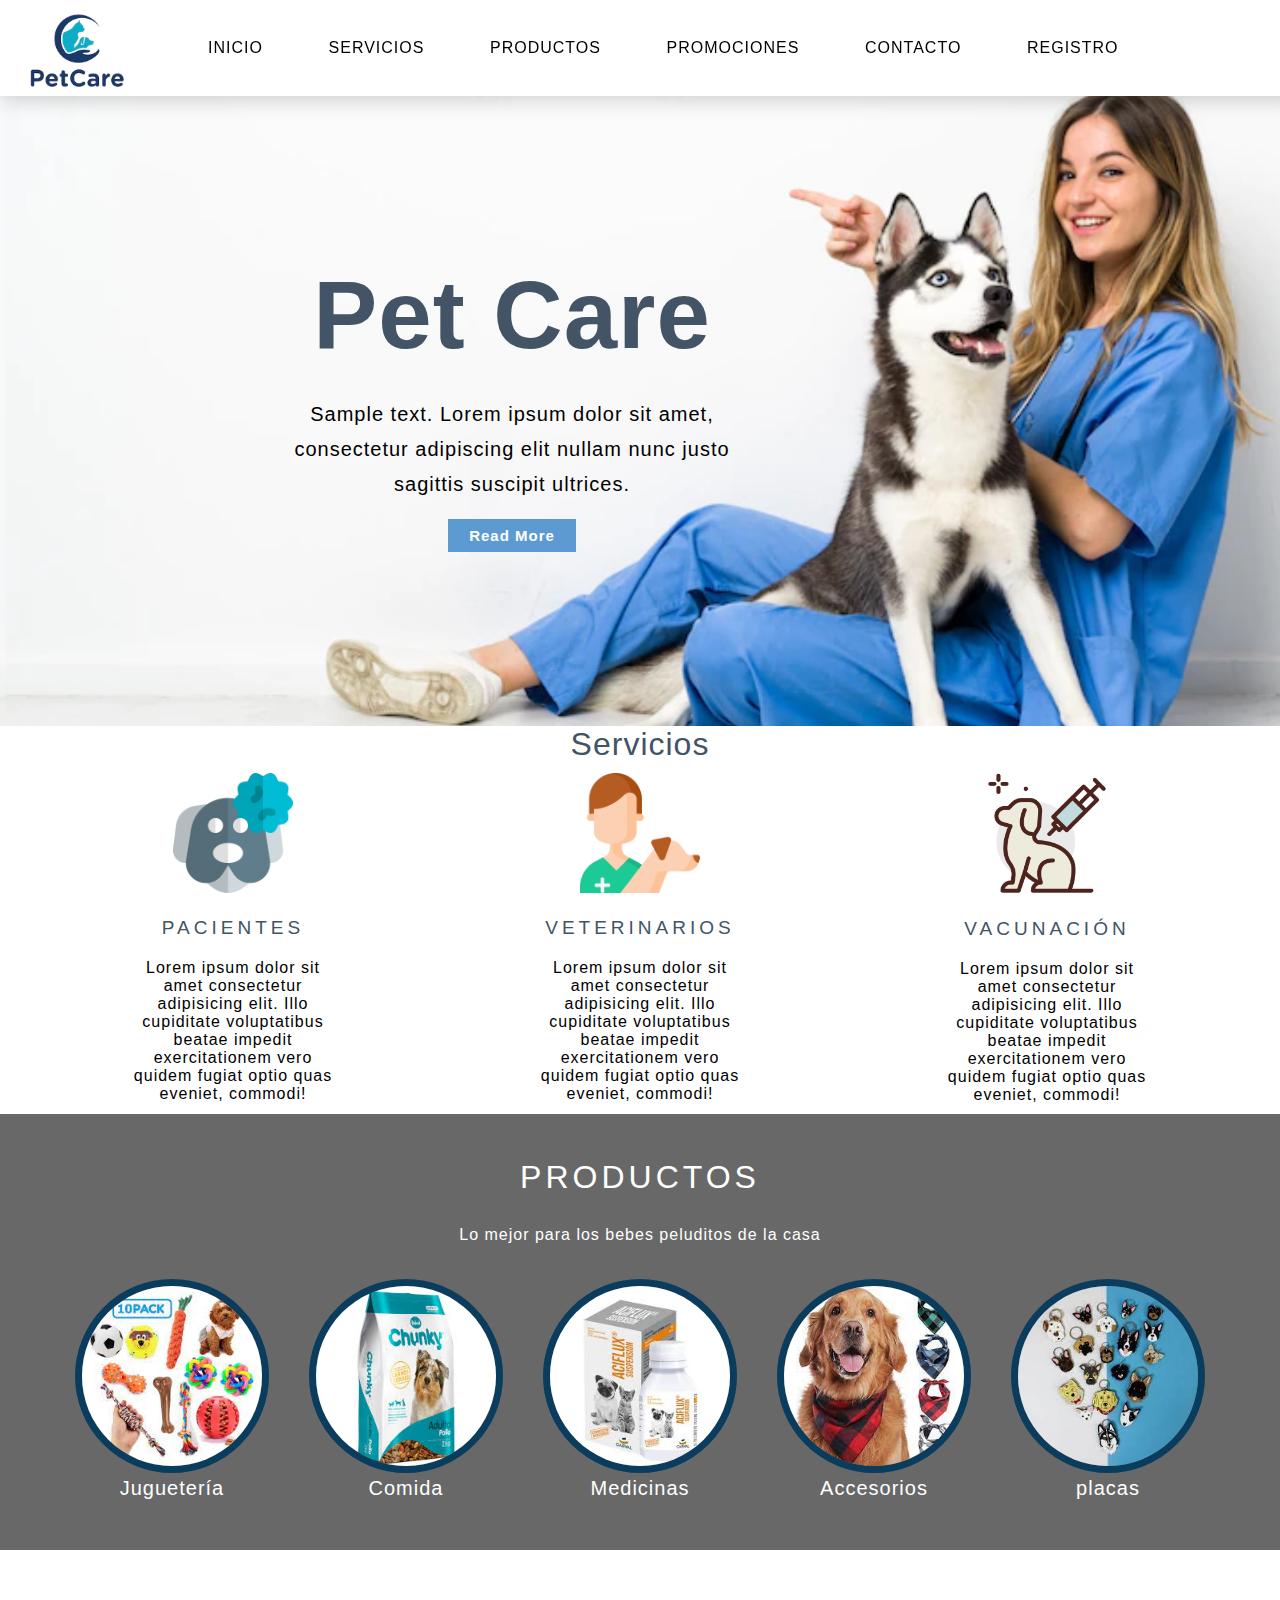
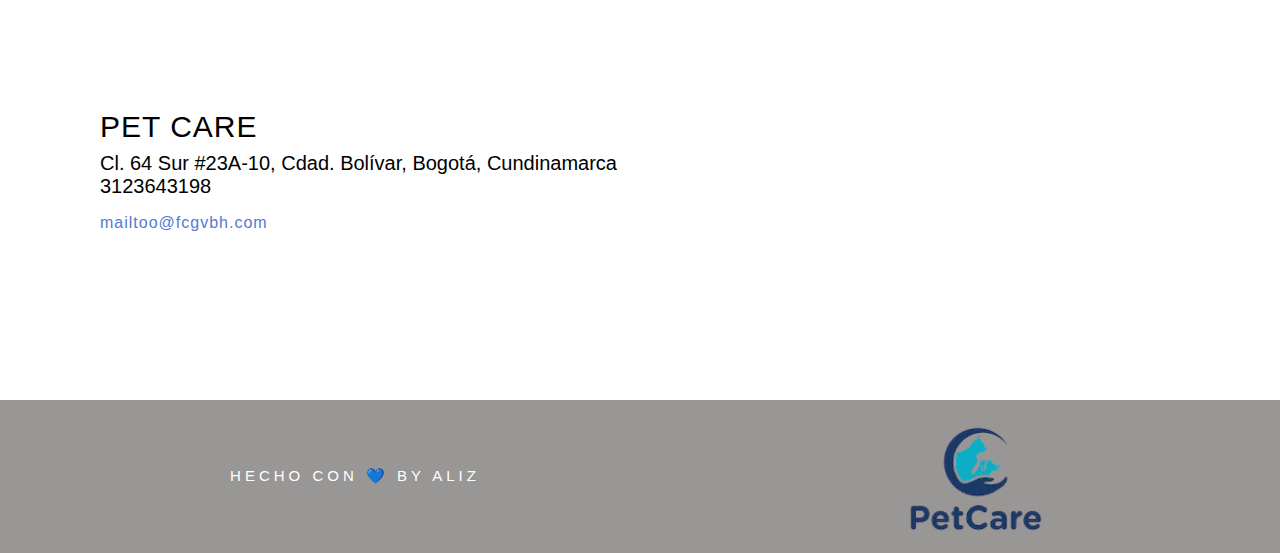
<file: index.html>
<!DOCTYPE html>
<html lang="es-ES">

<head>
    <meta charset="UTF-8">
    <meta http-equiv="X-UA-Compatible" content="IE=edge">
    <meta name="viewport" content="width=device-width, initial-scale=1.0">
    <link rel="stylesheet" href="assets/css/estilos.css" />
    <link rel="shortcut icon" href="assets/img/logo-PhotoRoom.png" type="image/x-icon">
    <link rel="stylesheet" href="assets/css/fontello.css">
    <title>my cute pet</title>
</head>

<body>
    <nav>
        <div class="logo">
            <img src="assets/img/logo-PhotoRoom.png" alt="Logo Image">
        </div>
        <div class="hamburger">
            <div class="line1"></div>
            <div class="line2"></div>
            <div class="line3"></div>
        </div>
        <ul class="nav-links">
            <li><a href="#">Inicio</a></li>
            <li><a href="#servicios">Servicios</a></li>
            <li><a href="#info">Productos</a></li>
            <li><a href="#">Promociones</a></li>
            <li><a href="#ubicanos">Contacto</a></li>
            <li><a href="Formulario.html">Registro</a></li>
        </ul>
    </nav>

    <!-- banner -->

    <div class="banner">
        <div class="banner-text">
            <h1>Pet Care </h1>
            <p>Sample text. Lorem ipsum dolor sit amet, consectetur adipiscing elit nullam nunc justo sagittis suscipit
                ultrices.</p>
            <a href="#" class="BannerButton">Read More</a>
        </div>
    </div>

    <!-- sección servicio -->
    <h1 class="tseccion">Servicios</h1>
    <section id="servicios">
        <article class="servicio">
            <img src="assets/img/paciente.png">
            <h3>Pacientes</h3>
            <p>Lorem ipsum dolor sit amet consectetur adipisicing elit. Illo cupiditate voluptatibus beatae impedit
                exercitationem vero quidem fugiat optio quas eveniet, commodi!</p>
        </article>
        <article class="servicio">
            <img src="assets/img/veterinario.png">
            <h3>Veterinarios</h3>
            <p>Lorem ipsum dolor sit amet consectetur adipisicing elit. Illo cupiditate voluptatibus beatae impedit
                exercitationem vero quidem fugiat optio quas eveniet, commodi!</p>
        </article>
        <article class="servicio">
            <img src="assets/img/vacunacion.png">
            <h3>Vacunación</h3>
            <p>Lorem ipsum dolor sit amet consectetur adipisicing elit. Illo cupiditate voluptatibus beatae impedit
                exercitationem vero quidem fugiat optio quas eveniet, commodi!</p>
        </article>
    </section>



    <!-- sección información -->


    <section id="info">
        <h3>Productos</h3>
        <h4>Lo mejor para los bebes peluditos de la casa </h4>
        <div class="contenedor">
            <div class="info-mascota">
                <img src="assets/img/jugetes.jpeg" alt="">
                <h5>Juguetería</h5>
            </div>
            <div class="info-mascota">
                <img src="assets/img/comida.jpeg" alt="">
                <h5>Comida</h5>
            </div>
            <div class="info-mascota">
                <img src="assets/img/medicina.jpeg" alt="">
                <h5>Medicinas</h5>
            </div>
            <div class="info-mascota">
                <img src="assets/img/accesorios.jpeg" alt="">
                <h5>Accesorios</h5>
            </div>
            <div class="info-mascota">
                <img src="assets/img/placas.jpeg" alt="">
                <h5>placas</h5>
            </div>
        </div>

    </section>

    <section id="ubicanos">
        <div class="text-ubicanos">
            <h2>PET CARE</h2>
            <h3>Cl. 64 Sur #23A-10, Cdad. Bolívar, Bogotá, Cundinamarca</h3>
            <h3>3123643198</h3>
            <h4>mailtoo@fcgvbh.com</h4>
        </div>        
        <div class="map-ubicanos">
            <iframe src="https://www.google.com/maps/embed?pb=!1m14!1m8!1m3!1d7954.289773526396!2d-74.14797!3d4.56797!3m2!1i1024!2i768!4f13.1!3m3!1m2!1s0x0%3A0x932a501dada24c02!2sVETERINARIA%20AD%20Y%20SPA%20CANINO!5e0!3m2!1ses!2sco!4v1669150225460!5m2!1ses!2sco" width="600" height="450" style="border:0;" allowfullscreen="" loading="lazy" referrerpolicy="no-referrer-when-downgrade"></iframe>
        </div>

    </section>

    
<footer class="footer" >
	<h3> Hecho con 💙 by Aliz</h3>
    <img src="assets/img/logo-PhotoRoom.png" alt="Logo Image">

</footer>


    <script src="assets/js/nav.js"></script>
</body>

</html>
</file>
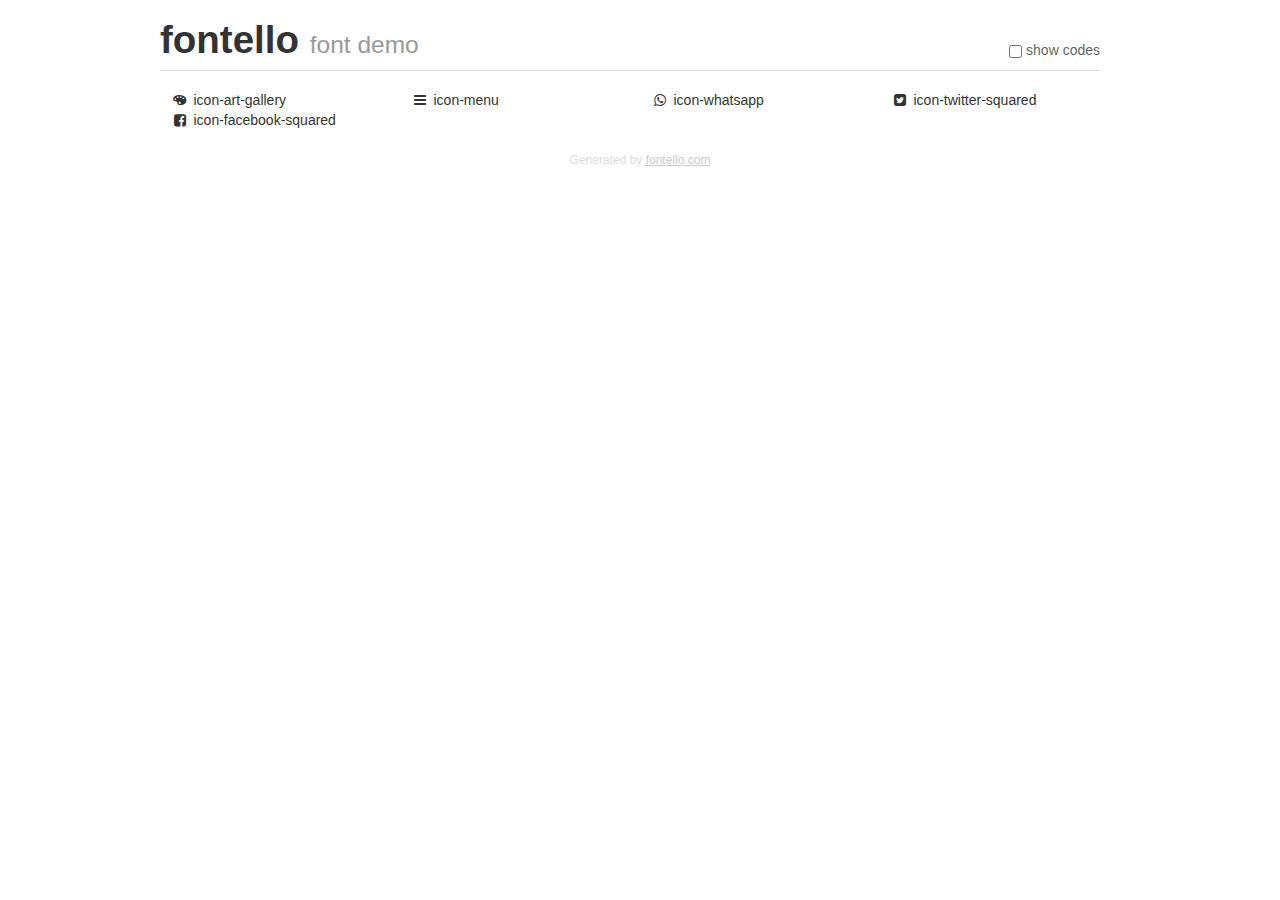
<file: assets/fontello/fontello-ae416018/demo.html>
<!DOCTYPE html>
<html>
  <head>
  <!--[if lt IE 9]><script language="javascript" type="text/javascript" src="//html5shim.googlecode.com/svn/trunk/html5.js"></script><![endif]-->
  <meta charset="UTF-8">
  <style>
    html {
      font-size: 100%;
      -webkit-text-size-adjust: 100%;
      -ms-text-size-adjust: 100%;
    }
    a:focus {
      outline: thin dotted #333;
      outline: 5px auto -webkit-focus-ring-color;
      outline-offset: -2px;
    }
    a:hover,
    a:active {
      outline: 0;
    }
    input {
      margin: 0;
      font-size: 100%;
      vertical-align: middle;
      *overflow: visible;
      line-height: normal;
    }
    input::-moz-focus-inner {
      padding: 0;
      border: 0;
    }
    body {
      margin: 0;
      font-family: "Helvetica Neue", Helvetica, Arial, sans-serif;
      font-size: 14px;
      line-height: 20px;
      color: #333;
      background-color: #fff;
    }
    a {
      color: #08c;
      text-decoration: none;
    }
    a:hover {
      color: #005580;
      text-decoration: underline;
    }
    .row {
      margin-left: -20px;
      *zoom: 1;
    }
    .row:before,
    .row:after {
      display: table;
      content: "";
      line-height: 0;
    }
    .row:after {
      clear: both;
    }
    .span3 {
      float: left;
      min-height: 1px;
      margin-left: 20px;
      width: 220px;
    }
    .container {
      width: 940px;
      margin-right: auto;
      margin-left: auto;
      *zoom: 1;
    }
    .container:before,
    .container:after {
      display: table;
      content: "";
      line-height: 0;
    }
    .container:after {
      clear: both;
    }
    small {
      font-size: 85%;
    }
    h1 {
      margin: 10px 0;
      font-family: inherit;
      font-weight: bold;
      line-height: 20px;
      color: inherit;
      text-rendering: optimizelegibility;
      line-height: 40px;
      font-size: 38.5px;
    }
    h1 small {
      font-weight: normal;
      line-height: 1;
      color: #999;
      font-size: 24.5px;
    }

    body {
      margin-top: 90px;
    }
    .header {
      position: fixed;
      top: 0;
      left: 50%;
      margin-left: -480px;
      background-color: #fff;
      border-bottom: 1px solid #ddd;
      padding-top: 10px;
      z-index: 10;
    }
    .footer {
      color: #ddd;
      font-size: 12px;
      text-align: center;
      margin-top: 20px;
    }
    .footer a {
      color: #ccc;
      text-decoration: underline;
    }
    .the-icons {
      font-size: 14px;
      line-height: 24px;
    }
    .switch {
      position: absolute;
      right: 0;
      bottom: 10px;
      color: #666;
    }
    .switch input {
      margin-right: 0.3em;
    }
    .codesOn .i-name {
      display: none;
    }
    .codesOn .i-code {
      display: inline;
    }
    .i-code {
      display: none;
    }
    @font-face {
      font-family: 'fontello';
      src: url('./font/fontello.eot?17876169');
      src: url('./font/fontello.eot?17876169#iefix') format('embedded-opentype'),
           url('./font/fontello.woff?17876169') format('woff'),
           url('./font/fontello.ttf?17876169') format('truetype'),
           url('./font/fontello.svg?17876169#fontello') format('svg');
      font-weight: normal;
      font-style: normal;
    }
    .demo-icon {
      font-family: "fontello";
      font-style: normal;
      font-weight: normal;
      speak: never;
     
      display: inline-block;
      text-decoration: inherit;
      width: 1em;
      margin-right: .2em;
      text-align: center;
      /* opacity: .8; */
     
      /* For safety - reset parent styles, that can break glyph codes*/
      font-variant: normal;
      text-transform: none;
     
      /* fix buttons height, for twitter bootstrap */
      line-height: 1em;
     
      /* Animation center compensation - margins should be symmetric */
      /* remove if not needed */
      margin-left: .2em;
     
      /* You can be more comfortable with increased icons size */
      /* font-size: 120%; */
     
      /* Font smoothing. That was taken from TWBS */
      -webkit-font-smoothing: antialiased;
      -moz-osx-font-smoothing: grayscale;
     
      /* Uncomment for 3D effect */
      /* text-shadow: 1px 1px 1px rgba(127, 127, 127, 0.3); */
    }
    </style>
    <link rel="stylesheet" href="css/animation.css"><!--[if IE 7]><link rel="stylesheet" href="css/" + font.fontname + "-ie7.css"><![endif]-->
    <script>
      function toggleCodes(on) {
        var obj = document.getElementById('icons');
      
        if (on) {
          obj.className += ' codesOn';
        } else {
          obj.className = obj.className.replace(' codesOn', '');
        }
      }
    </script>
  </head>
  <body>
    <div class="container header">
      <h1>fontello <small>font demo</small></h1>
      <label class="switch">
        <input type="checkbox" onclick="toggleCodes(this.checked)">show codes
      </label>
    </div>
    <div class="container" id="icons">
      <div class="row">
        <div class="span3" title="Code: 0xe803">
          <i class="demo-icon icon-art-gallery">&#xe803;</i> <span class="i-name">icon-art-gallery</span><span class="i-code">0xe803</span>
        </div>
        <div class="span3" title="Code: 0xf0c9">
          <i class="demo-icon icon-menu">&#xf0c9;</i> <span class="i-name">icon-menu</span><span class="i-code">0xf0c9</span>
        </div>
        <div class="span3" title="Code: 0xf232">
          <i class="demo-icon icon-whatsapp">&#xf232;</i> <span class="i-name">icon-whatsapp</span><span class="i-code">0xf232</span>
        </div>
        <div class="span3" title="Code: 0xf304">
          <i class="demo-icon icon-twitter-squared">&#xf304;</i> <span class="i-name">icon-twitter-squared</span><span class="i-code">0xf304</span>
        </div>
      </div>
      <div class="row">
        <div class="span3" title="Code: 0xf308">
          <i class="demo-icon icon-facebook-squared">&#xf308;</i> <span class="i-name">icon-facebook-squared</span><span class="i-code">0xf308</span>
        </div>
      </div>
    </div>
    <div class="container footer">Generated by <a href="https://fontello.com">fontello.com</a></div>
  </body>
</html>
</file>
<file: assets/css/estilos.css>
@import url();
@import url(nav.css);
@import url(banner.css);
@import url(servicios.css);
@import url(productos.css);
@import url(ubicanos.css);
@import url(footer.css);

@import url(formulario.css);
*{
    margin: 0;
    padding: 0;
}
</file>
<file: assets/css/fontello.css>
@font-face {
  font-family: 'fontello';
  src: url('../font/fontello.eot?7901004');
  src: url('../font/fontello.eot?7901004#iefix') format('embedded-opentype'),
       url('../font/fontello.woff2?7901004') format('woff2'),
       url('../font/fontello.woff?7901004') format('woff'),
       url('../font/fontello.ttf?7901004') format('truetype'),
       url('../font/fontello.svg?7901004#fontello') format('svg');
  font-weight: normal;
  font-style: normal;
}
/* Chrome hack: SVG is rendered more smooth in Windozze. 100% magic, uncomment if you need it. */
/* Note, that will break hinting! In other OS-es font will be not as sharp as it could be */
/*
@media screen and (-webkit-min-device-pixel-ratio:0) {
  @font-face {
    font-family: 'fontello';
    src: url('../font/fontello.svg?7901004#fontello') format('svg');
  }
}
*/
[class^="icon-"]:before, [class*=" icon-"]:before {
  font-family: "fontello";
  font-style: normal;
  font-weight: normal;
  speak: never;

  display: inline-block;
  text-decoration: inherit;
  width: 1em;
  margin-right: .2em;
  text-align: center;
  /* opacity: .8; */

  /* For safety - reset parent styles, that can break glyph codes*/
  font-variant: normal;
  text-transform: none;

  /* fix buttons height, for twitter bootstrap */
  line-height: 1em;

  /* Animation center compensation - margins should be symmetric */
  /* remove if not needed */
  margin-left: .2em;

  /* you can be more comfortable with increased icons size */
  /* font-size: 120%; */

  /* Font smoothing. That was taken from TWBS */
  -webkit-font-smoothing: antialiased;
  -moz-osx-font-smoothing: grayscale;

  /* Uncomment for 3D effect */
  /* text-shadow: 1px 1px 1px rgba(127, 127, 127, 0.3); */
}

.icon-art-gallery:before { content: '\e803'; } /* '' */
.icon-menu:before { content: '\f0c9'; } /* '' */
.icon-whatsapp:before { content: '\f232'; } /* '' */
.icon-twitter-squared:before { content: '\f304'; } /* '' */
.icon-facebook-squared:before { content: '\f308'; } /* '' */
</file>
<file: assets/fontello/fontello-ae416018/css/animation.css>
/*
   Animation example, for spinners
*/
.animate-spin {
  -moz-animation: spin 2s infinite linear;
  -o-animation: spin 2s infinite linear;
  -webkit-animation: spin 2s infinite linear;
  animation: spin 2s infinite linear;
  display: inline-block;
}
@-moz-keyframes spin {
  0% {
    -moz-transform: rotate(0deg);
    -o-transform: rotate(0deg);
    -webkit-transform: rotate(0deg);
    transform: rotate(0deg);
  }

  100% {
    -moz-transform: rotate(359deg);
    -o-transform: rotate(359deg);
    -webkit-transform: rotate(359deg);
    transform: rotate(359deg);
  }
}
@-webkit-keyframes spin {
  0% {
    -moz-transform: rotate(0deg);
    -o-transform: rotate(0deg);
    -webkit-transform: rotate(0deg);
    transform: rotate(0deg);
  }

  100% {
    -moz-transform: rotate(359deg);
    -o-transform: rotate(359deg);
    -webkit-transform: rotate(359deg);
    transform: rotate(359deg);
  }
}
@-o-keyframes spin {
  0% {
    -moz-transform: rotate(0deg);
    -o-transform: rotate(0deg);
    -webkit-transform: rotate(0deg);
    transform: rotate(0deg);
  }

  100% {
    -moz-transform: rotate(359deg);
    -o-transform: rotate(359deg);
    -webkit-transform: rotate(359deg);
    transform: rotate(359deg);
  }
}
@-ms-keyframes spin {
  0% {
    -moz-transform: rotate(0deg);
    -o-transform: rotate(0deg);
    -webkit-transform: rotate(0deg);
    transform: rotate(0deg);
  }

  100% {
    -moz-transform: rotate(359deg);
    -o-transform: rotate(359deg);
    -webkit-transform: rotate(359deg);
    transform: rotate(359deg);
  }
}
@keyframes spin {
  0% {
    -moz-transform: rotate(0deg);
    -o-transform: rotate(0deg);
    -webkit-transform: rotate(0deg);
    transform: rotate(0deg);
  }

  100% {
    -moz-transform: rotate(359deg);
    -o-transform: rotate(359deg);
    -webkit-transform: rotate(359deg);
    transform: rotate(359deg);
  }
}
</file>
